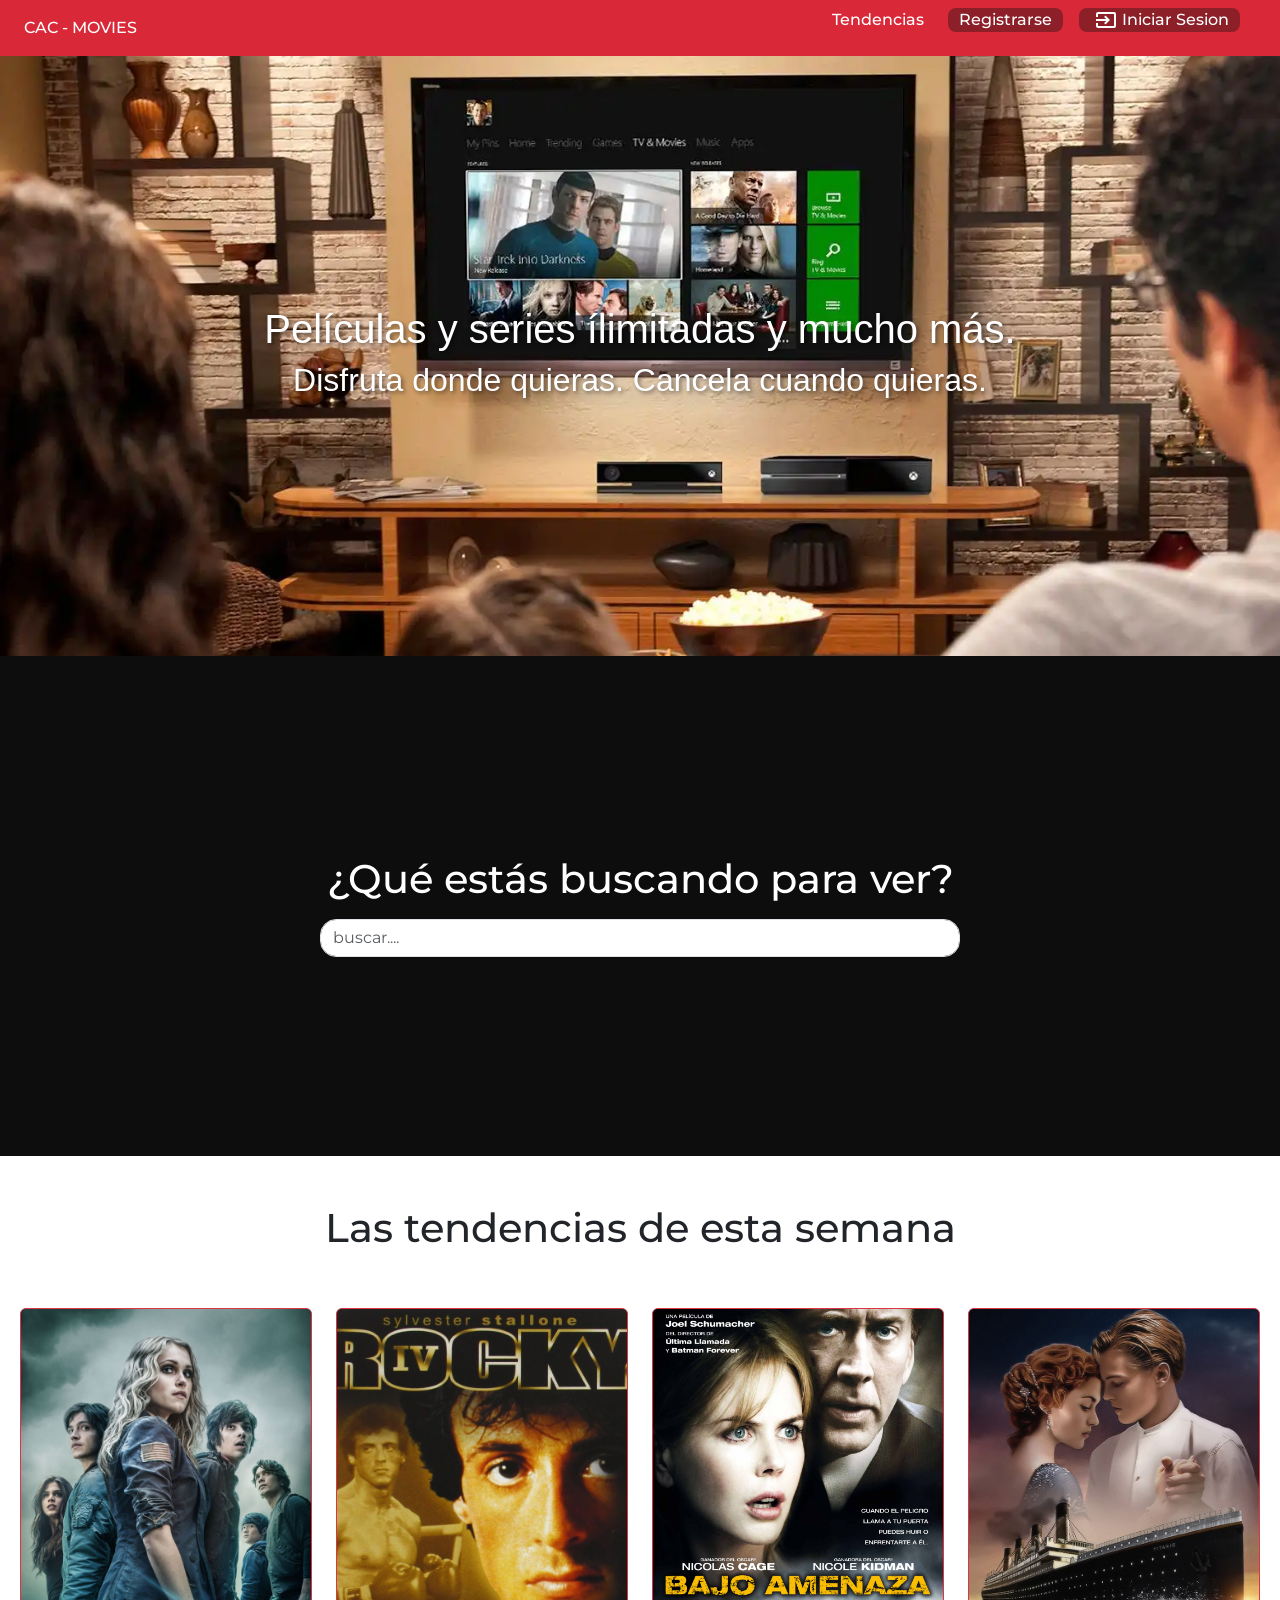
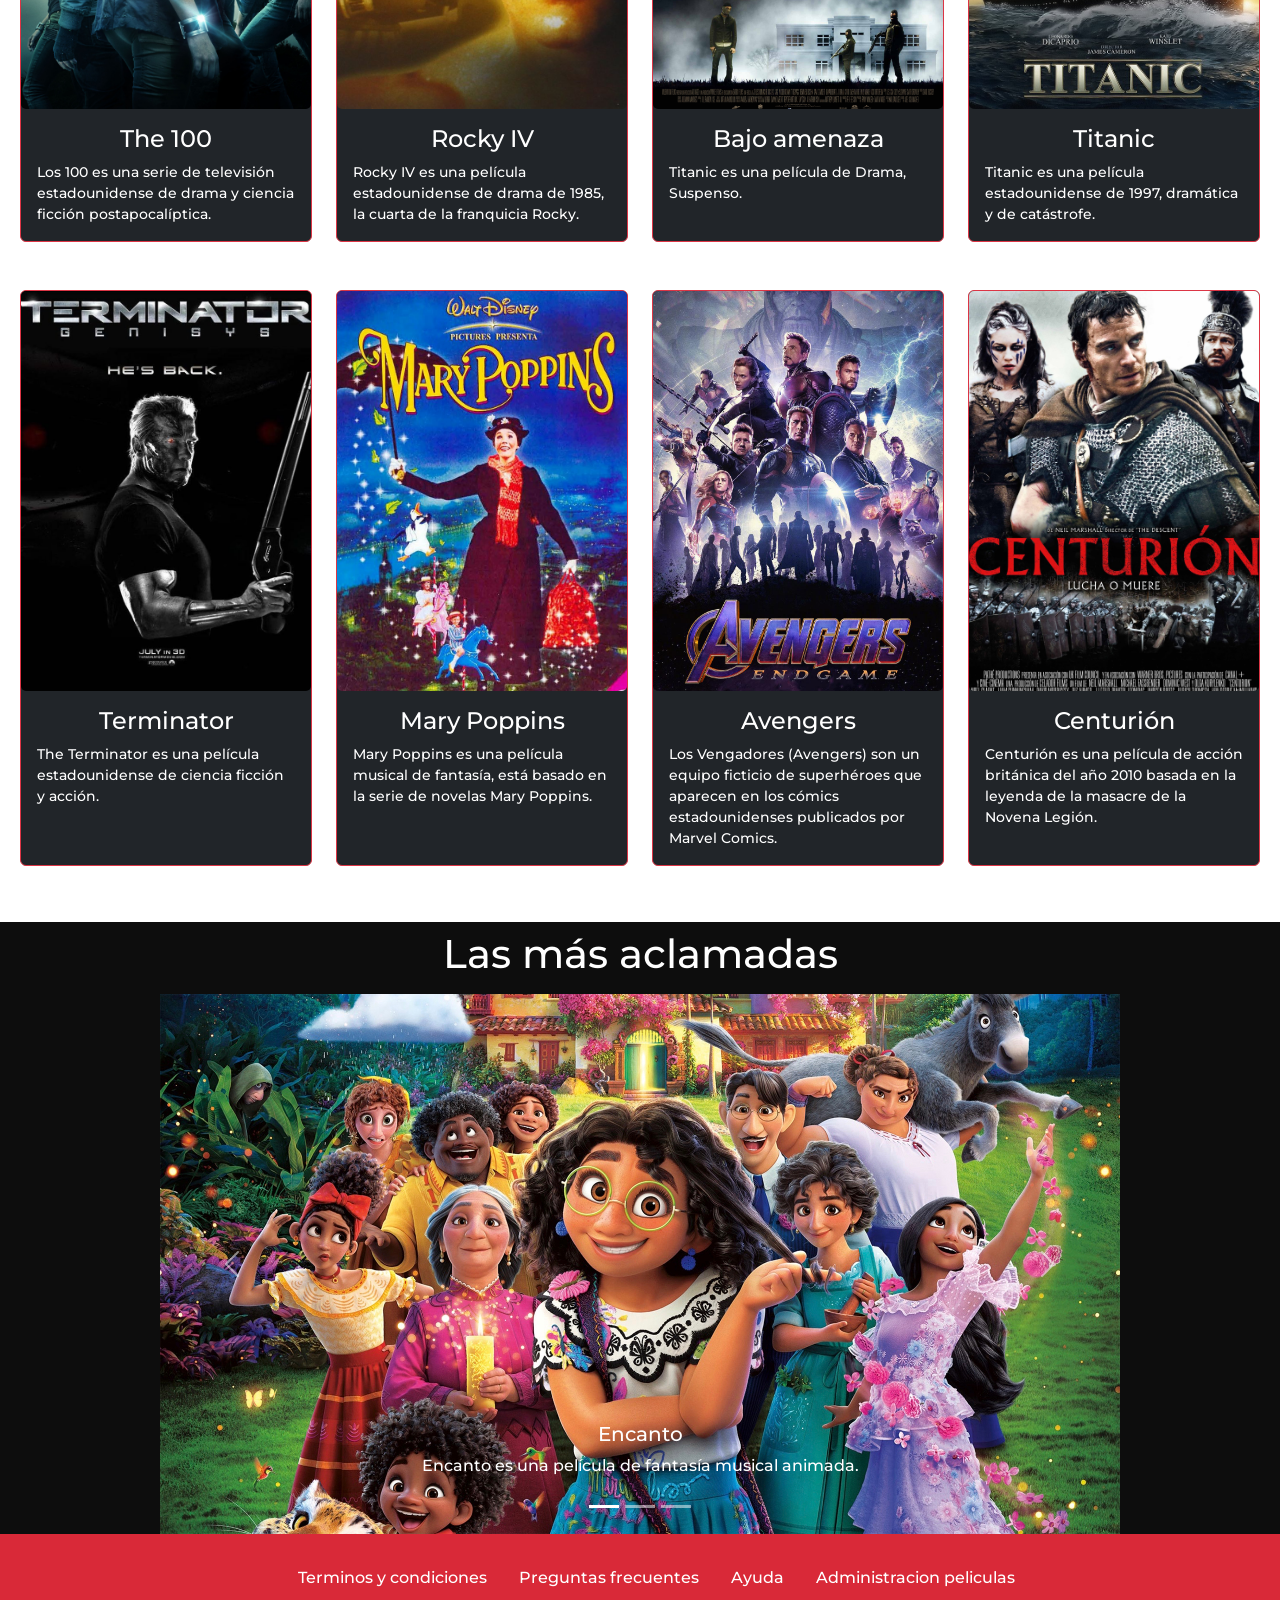
<file: index.html>
<!doctype html>
<html lang="en">

<head>
    <meta charset="utf-8">
    <meta name="viewport" content="width=device-width, initial-scale=1">
    <title>CAC MOVIES</title>
    <link href="https://cdn.jsdelivr.net/npm/bootstrap@5.3.3/dist/css/bootstrap.min.css" rel="stylesheet"
        integrity="sha384-QWTKZyjpPEjISv5WaRU9OFeRpok6YctnYmDr5pNlyT2bRjXh0JMhjY6hW+ALEwIH" crossorigin="anonymous">
    <link rel="stylesheet" href="css/style.css">

    <link rel="stylesheet"
        href="https://fonts.googleapis.com/css2?family=Material+Symbols+Outlined:opsz,wght,FILL,GRAD@20..48,100..700,0..1,-50..200" />

    <link rel="stylesheet" href="https://cdnjs.cloudflare.com/ajax/libs/animate.css/4.1.1/animate.min.css" />

</head>

<body class="body">
    <header class="px-4 py-2 bgrojo text-white ">
        <!-- menu -->
        <nav class="d-flex justify-content-between align-items-center ">
            <div class="links link_animado">
                <a href="index.html">CAC - MOVIES</a>
            </div>
            <div class="links ">

            </div>

            <div class="links d-flex ">
                <ul class="d-flex flew-row align-items-center">
                    <li>
                        <span class="mx-4"><a href="#tendencia">Tendencias</a></span>
                    </li>

                    <li>
                        <a href="#" class="d-flex custom-btn header_link" data-bs-toggle="modal"
                            data-bs-target="#Registro">
                            <span>
                                Registrarse
                            </span>
                        </a>
                    </li>

                    <li class="mx-3 ">
                        <a href="" class="d-flex  custom-btn header_link " data-bs-toggle="modal"
                            data-bs-target="#iniciosesion">
                            <span class="material-symbols-outlined mx-1">
                                input
                            </span>
                            <span>
                                Iniciar Sesion
                            </span>
                        </a>
                    </li>

                </ul>
            </div>
        </nav>

    </header>
    <!-- banner -->
    <section>
        <div id="banner" class="d-flex flex-column justify-content-center text-white align-items-center">
            <h1>Películas y series ílimitadas y mucho más. </h1>
            <h2>Disfruta donde quieras. Cancela cuando quieras.</h2>

        </div>
    </section>

    <!-- Buscador -->
    <section id="buscador" class="d-flex flex-column justify-content-center align-items-center">
        <h1 class="mb-3">¿Qué estás buscando para ver?</h1>
        <input class="form-control w-50 rounded-4" type="text" id="q" name="q" placeholder="buscar....">


    </section>

    <!-- las tendencias de esta semana -->
    <section>
        <h1 id="tendencia" class="d-flex justify-content-center py-5">Las tendencias de esta semana</h1>
        <div class="d-flex row row-cols-1 row-cols-md-4 g-8 m-2">
            <div class="col ">
                <div class="card card text-bg-dark card border-danger card h-100">
                    <img src="img/p-portada1.jpg" class=" card-custom" alt="p-portada1">
                    <div class="card-body ">
                        <h4 class="d-flex card-title justify-content-center ">The 100</h4>
                        <small>
                            <p class="card-text">Los 100 es una serie de televisión estadounidense de drama y ciencia ficción postapocalíptica.</p>
                        </small>
                    </div>
                </div>
            </div>
            <div class="col">
                <div class="card card text-bg-dark card border-danger card h-100">
                    <img src="img/p-portada2.jpg" class=" card-custom" alt="p-portada2">
                    <div class="card-body">
                        <h4 class="card-title d-flex justify-content-center ">Rocky IV</h4>
                        <small>
                            <p class="card-text">Rocky IV es una película estadounidense de drama de 1985, la cuarta de la franquicia Rocky.</p>
                        </small>
                    </div>
                </div>
            </div>
            <div class="col">
                <div class="card card text-bg-dark card border-danger card h-100">
                    <img src="img/p-portada3.jpg" class=" card-custom" alt="p-portada3">
                    <div class="card-body">
                        <h4 class="card-title d-flex justify-content-center">Bajo amenaza</h4>
                        <small>
                            <p class="card-text">Titanic es una película de Drama, Suspenso.</p>
                        </small>
                    </div>
                </div>
            </div>
            <div class="col">
                <div class="card card text-bg-dark card border-danger card h-100">
                    <img src="img/p-portada4.jpg" class=" card-custom" alt="p-portada4">
                    <div class="card-body">
                        <h4 class="card-title d-flex justify-content-center">Titanic</h4>
                        <small>
                            <p class="card-text">Titanic es una película estadounidense de 1997, dramática y de catástrofe.</p>
                        </small>
                    </div>
                </div>
            </div>
            <div class="col my-5">
                <div class="card card text-bg-dark card border-danger card h-100">
                    <img src="img/p-portada5.jpg" class=" card-custom" alt="p-portada5">
                    <div class="card-body">
                        <h4 class="card-title d-flex justify-content-center">Terminator</h4>
                        <small>
                            <p class="card-text">The Terminator es una película estadounidense de ciencia ficción y acción.</p>
                        </small>
                    </div>
                </div>
            </div>
            <div class="col my-5">
                <div class="card card text-bg-dark card border-danger card h-100">
                    <img src="img/p-portada6.jpg" class=" card-custom" alt="p-portada6">
                    <div class="card-body">
                        <h4 class="card-title d-flex justify-content-center">Mary Poppins</h4>
                        <small>
                            <p class="card-text">Mary Poppins es una película musical de fantasía, 
                                está basado en la serie de novelas Mary Poppins.</p>
                        </small>
                    </div>
                </div>
            </div>
            <div class="col my-5">
                <div class="card card text-bg-dark card border-danger card h-100">
                    <img src="img/p-portada7.png" class=" card-custom" alt="p-portada7">
                    <div class="card-body">
                        <h4 class="card-title d-flex justify-content-center">Avengers</h4>
                        <small>
                            <p class="card-text">Los Vengadores (Avengers) son un equipo ficticio de superhéroes que aparecen en los cómics estadounidenses publicados por Marvel Comics.</p>
                        </small>
                    </div>
                </div>
            </div>
            <div class="col my-5">
                <div class="card card text-bg-dark card border-danger card h-100">
                    <img src="img/p-portada8.jpg" class=" card-custom" alt="p-portada8">
                    <div class="card-body">
                        <h4 class="card-title d-flex justify-content-center">Centurión</h4>
                        <small>
                            <p class="card-text">Centurión es una película de acción británica del año 2010 basada en la leyenda de la masacre de la Novena Legión.</p>
                        </small>
                    </div>
                </div>
            </div>
        </div>
    </section>

    <!-- las mas aclamadas -->
    <section id="bg-custom">
        <h1 class="d-flex justify-content-center py-2">Las más aclamadas</h1>

        <div class="d-flex justify-content-center">
            <div id="carouselExampleCaptions" class=" carousel slide w-75">
                <div class="carousel-indicators">
                    <button type="button" data-bs-target="#carouselExampleCaptions" data-bs-slide-to="0" class="active"
                        aria-current="true" aria-label="Slide 1"></button>
                    <button type="button" data-bs-target="#carouselExampleCaptions" data-bs-slide-to="1"
                        aria-label="Slide 2"></button>
                    <button type="button" data-bs-target="#carouselExampleCaptions" data-bs-slide-to="2"
                        aria-label="Slide 3"></button>
                </div>
                <div class="carousel-inner">
                    <div class="carousel-item active">
                        <img src="img/portada1.jpeg" class="d-block w-100" alt="portada1">
                        <div class="carousel-caption d-none d-md-block">
                            <h5>Encanto</h5>
                            <p>Encanto es una película de fantasía musical animada.</p>
                        </div>
                    </div>
                    <div class="carousel-item">
                        <img src="img/portada2.jpg" class="d-block w-100" alt="portada2">
                        <div class="carousel-caption d-none d-md-block">
                            <h5>Avengers infinity war</h5>
                            <p>Avengers es una película de superhéroes, basada en el equipo de superhéroes de Marvel
                                Comics los Vengadores.</p>
                        </div>
                    </div>
                    <div class="carousel-item">
                        <img src="img/portada3.jpg" class="d-block w-100" alt="portada3">
                        <div class="carousel-caption d-none d-md-block">
                            <h5>Monster univertity</h5>
                            <p>Monsters University es una película animada en 3D.</p>
                        </div>
                    </div>
                </div>
                <button class="carousel-control-prev" type="button" data-bs-target="#carouselExampleCaptions"
                    data-bs-slide="prev">
                    <span class="carousel-control-prev-icon" aria-hidden="true"></span>
                    <span class="visually-hidden">Previous</span>
                </button>
                <button class="carousel-control-next" type="button" data-bs-target="#carouselExampleCaptions"
                    data-bs-slide="next">
                    <span class="carousel-control-next-icon" aria-hidden="true"></span>
                    <span class="visually-hidden">Next</span>
                </button>
            </div>
        </div>
    </section>
<!-- Footer -->
    <footer id="footer">
        <ul class="d-flex justify-content-center">
            <li><a href="">Terminos y condiciones</a></li>
            <li><a href="">Preguntas frecuentes</a></li>
            <li><a href="">Ayuda</a></li>
            <li><a href="/api/api.html">Administracion peliculas</a></li>
        </ul>
    </footer>

    <!-- Modal Registro-->
    <div class="modal fade " id="Registro" tabindex="-1" aria-labelledby="exampleModalLabel" aria-hidden="true">
        <div class="modal-dialog modal-dialog-centered">
            <div class="modal-content">
                <div class="modal-header ">
                    <h1 class="modal-title fs-5 " id="exampleModalLabel">Registro de usuario</h1>
                    <button type="button" class="btn-close" data-bs-dismiss="modal" aria-label="Close"></button>
                </div>
                <div class="modal-body">
                    <form action="Server/CheckRegistro.html" method="post">
                        <div class="form-floating mb-3">
                            <input type="text" class="form-control" id="floatingname" placeholder="name" required>
                            <label for="floatingname">Nombre</label>
                        </div>

                        <div class="form-floating mb-3">
                            <input type="text" class="form-control" id="floatingApe" placeholder="Apellido" required>
                            <label for="floatingApe">Apellido</label>
                        </div>

                        <div class="form-floating mb-3">
                            <input type="email" class="form-control" id="floatingInput" placeholder="name@example.com"
                                required>
                            <label for="floatingInput">Email</label>
                        </div>

                        <div class="form-floating">
                            <input type="password" class="form-control" id="floatingPassword" placeholder="Password"
                                required>
                            <label for="floatingPassword">Contraseña</label>
                        </div>

                        <label for="exampleDataList " class="form-label"></label>
                        <input class="form-control" list="datalistOptions" id="exampleDataList" required
                            placeholder="Pais">
                        <datalist id="datalistOptions">
                            <option value="Argentina">
                            <option value="Uruguay">
                            <option value="Chile">
                            <option value="Paraguay">
                            <option value="Brazil">
                        </datalist>


                        <div class="form-check">
                            <input class="form-check-input" type="checkbox" value="" id="flexCheckDefault" required>
                            <label class="form-check-label" for="flexCheckDefault">
                                Acepto términos y condiciones.
                            </label>
                        </div>

                        <div class="modal-footer">
                            <button type="button" class="btn btn-secondary" data-bs-dismiss="modal">Cerrar</button>
                            <input type="submit" value="Guardar cambios" class="btn btn-primary">
                        </div>
                    </form>
                </div>
            </div>
        </div>
    </div>


    <!-- Modal Inicio de sesion-->
    <div class="modal fade" id="iniciosesion" tabindex="-1" aria-labelledby="exampleModalLabel" aria-hidden="true">
        <div class="modal-dialog modal-dialog-centered">
            <div class="modal-content">
                <div class="modal-header ">
                    <h1 class="modal-title fs-5 " id="exampleModalLabel">Iniciar Sesion</h1>

                    <button type="button" class="btn-close" data-bs-dismiss="modal" aria-label="Close"></button>
                </div>
                <div class="modal-body">
                    <form action="Server/CheckRegistro.html" method="post">
                        <div class="form-floating mb-3">
                            <input type="email" class="form-control" id="floatingInput" placeholder="name@example.com"
                                required>
                            <label for="floatingInput">Email</label>
                        </div>

                        <div class="form-floating mb-3">
                            <input type="password" class="form-control" id="floatingPassword" placeholder="Password"
                                required>
                            <label for="floatingPassword">Contraseña</label>
                        </div>
                        <div class="modal-footer">
                            <button type="button" class="btn btn-secondary" data-bs-dismiss="modal">Cerrar</button>
                            <input type="submit" value="Iniciar sesion" class="btn btn-primary">
                        </div>

                    </form>
                </div>
            </div>
        </div>
    </div>
    <script src="https://cdn.jsdelivr.net/npm/bootstrap@5.3.3/dist/js/bootstrap.bundle.min.js"
        integrity="sha384-YvpcrYf0tY3lHB60NNkmXc5s9fDVZLESaAA55NDzOxhy9GkcIdslK1eN7N6jIeHz"
        crossorigin="anonymous"></script>
</body>






</html>
</file>
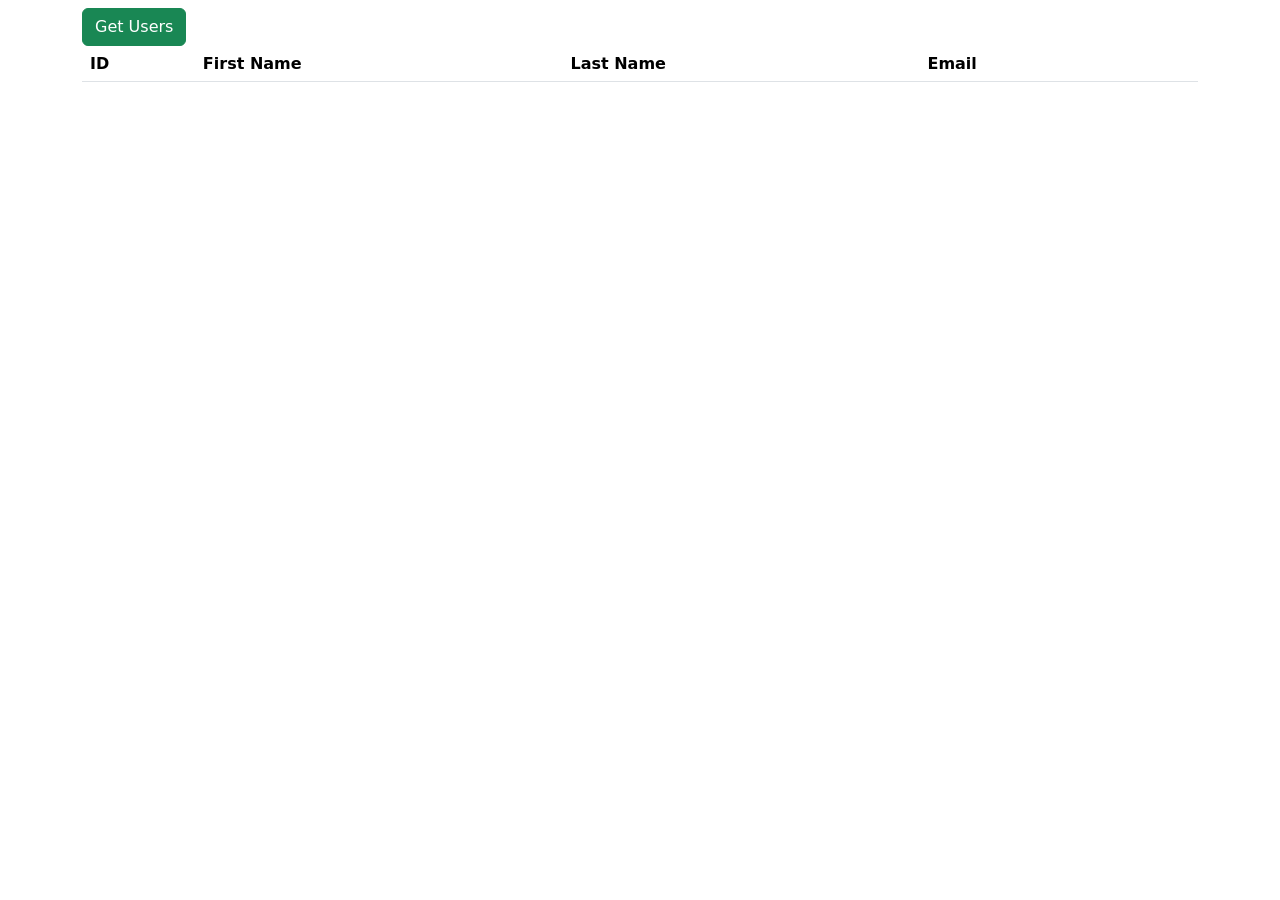
<file: api/api.html>
<html lang="en">
<head>
    <meta charset="UTF-8">
    <meta name="viewport" content="width=device-width, initial-scale=1.0">
    <title>Document</title>
    <link href="https://cdn.jsdelivr.net/npm/bootstrap@5.3.2/dist/css/bootstrap.min.css" rel="stylesheet" integrity="sha384-T3c6CoIi6uLrA9TneNEoa7RxnatzjcDSCmG1MXxSR1GAsXEV/Dwwykc2MPK8M2HN" crossorigin="anonymous">
</head>
<body>
    <div class="container">
        <div class="row">
            <div class="col-12 mt-2">
                <button class="btn btn-success" id="btnGetUsers" onclick="getUsers()" >
                    Get Users
                </button>
            </div>
        </div>
        <div class="row">
            <div class="col-12">
                <div id="users">
                    <table class="table">
                        <thead>
                          <tr>
                            <th scope="col">ID</th>
                            <th scope="col">First Name</th>
                            <th scope="col">Last Name</th>
                            <th scope="col">Email</th>
                            <th scope="col">&nbsp;</th>
                          </tr>
                        </thead>
                        <tbody id="usersRows">                          
                        </tbody>
                      </table>
                </div>
            </div>
        </div>
    </div>
    <script src="api.js"></script>
</body>
</html>
</file>
<file: css/style.css>
@import url('https://fonts.googleapis.com/css2?family=Montserrat:ital,wght@0,100..900;1,100..900&display=swap');

.body {
  font-family: "Montserrat", sans-serif;
  font-optical-sizing: auto;
  font-weight: 500;
  font-style: normal;
}


.bgrojo {
  background-color: #D92938;
}

.links a {
  text-decoration: none;
  color: white;
  text-align: right;
  
}

.links li {
  list-style: none;
}

.custom-btn {
  background-color: #8C1F28;
  padding-inline: 11px;
  border-radius: 8px;
}

.header_link {
  border-bottom: 0;
  transition: .1s cubic-bezier(.33,.66,.66,1)
}

.header_link:hover {
  background: #bebebe
  

}

.link_animado:hover {
  animation: bounce; /* referring directly to the animation's @keyframe declaration */
  animation-duration: 2s; /* don't forget to set a duration! */
}

#banner{
  background-image: url('../img/img.webp');
  background-size: cover;
  height: 600px;
  text-shadow: 2px 2px 4px rgba(0, 0, 0, 0.5);
  font-family: "Helvetica Neue", Arial, sans-serif;
}


#buscador{
  background-color: #0D0D0D;
  color: white;
  height: 500px;
}

#bg-custom{
  background-color: #0D0D0D;
  color: white;
}


#footer{
  background-color: #D92938;
  height: 70px;
  padding: 2rem;
}

#footer a {
  color: white;
  text-decoration: none;
  margin: 0 1rem  1rem;
}

#footer li {
  list-style: none;
}

#footer a:hover {
  color: gray;
  text-decoration: underline gray;

}

.card-custom{
  height: 400px;
  width: auto;
  object-fit: cover;
  border-radius: 5px;
}
</file>
